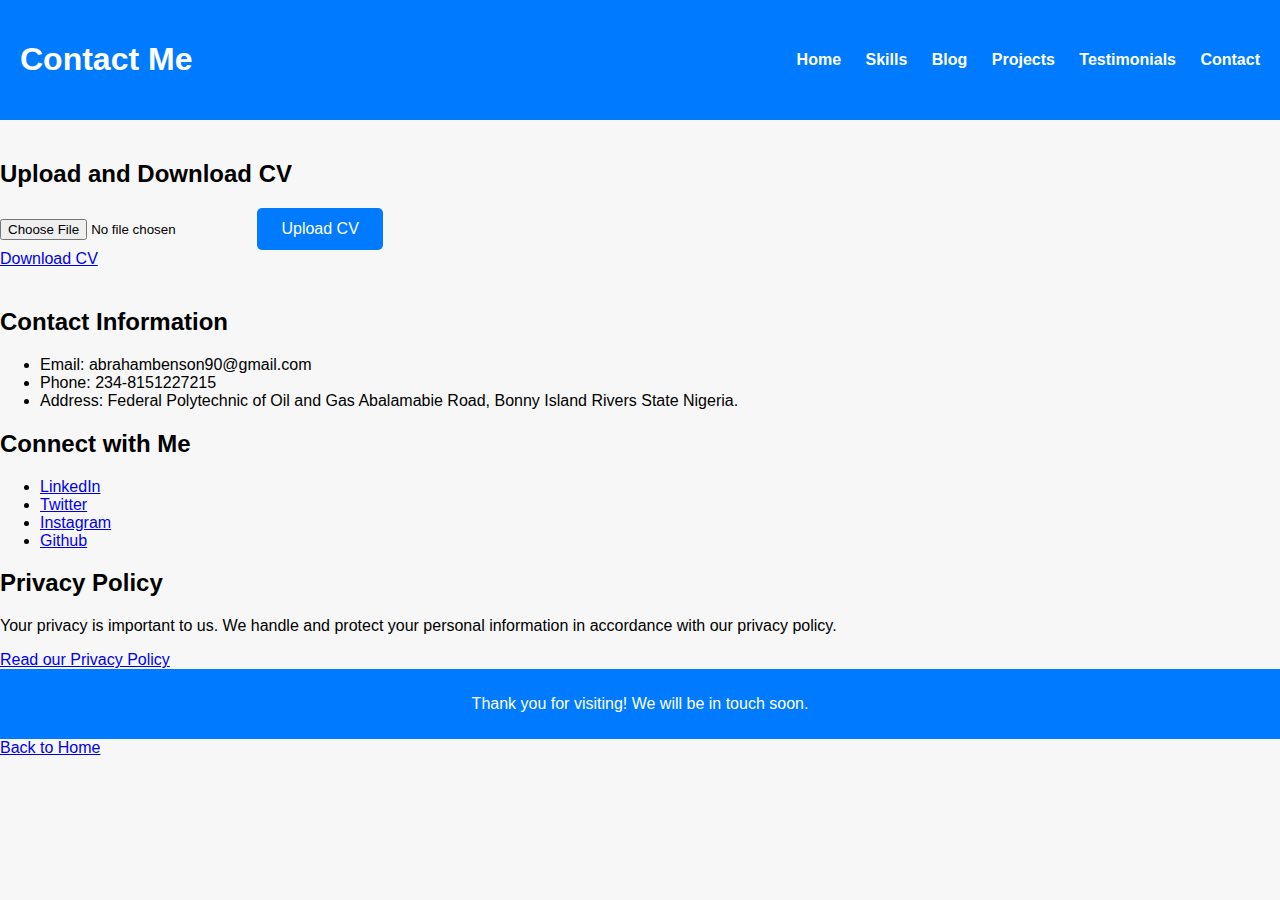
<file: contact.html>
<!DOCTYPE html>
<html lang="en">
  <head>
    <meta charset="UTF-8" />
    <meta name="viewport" content="width=device-width, initial-scale=1.0" />
    <title>Contact</title>
    <!-- Link to your main CSS file -->
    <link rel="stylesheet" href="main.css" />
  </head>
  <body>
    <header>
      <h1>Contact Me</h1>
      <nav class="navbar">
        <a href="index.html">Home</a>
        <a href="skills.html">Skills</a>
        <a href="blog.html">Blog</a>
        <a href="projects.html">Projects</a>
        <a href="testimonials.html">Testimonials</a>
        <a href="contact.html">Contact</a>
      </nav>
    </header>

    <section class="contact-section">
      <!-- Rest of contact form HTML-->
    </section>

    <!-- Download CV section -->
    <section class="download-cv">
      <!-- Added Download CV section -->
      <h2>Upload and Download CV</h2>

      <!-- Form for uploading CV -->
      <form action="/upload-cv" method="post" enctype="multipart/form-data">
        <input type="file" name="cv" accept=".pdf" required />
        <button type="submit" class="upload-button">Upload CV</button>
      </form>

      <!-- Link to download CV -->
      <a href="/download-cv" class="download-button">Download CV</a>
    </section>

    <section class="contact-info">
      <h2>Contact Information</h2>
      <ul>
        <li>Email: abrahambenson90@gmail.com</li>
        <li>Phone: 234-8151227215</li>
        <li>
          Address: Federal Polytechnic of Oil and Gas Abalamabie Road, Bonny
          Island Rivers State Nigeria.
        </li>
      </ul>
    </section>

    <section class="social-media">
      <h2>Connect with Me</h2>
      <ul>
        <li><a href="https://www.linkedin.com">LinkedIn</a></li>
        <li><a href="https://www.twitter.com">Twitter</a></li>
        <li><a href="https://www.instagram.com">Instagram</a></li>
        <li><a href="https://github.com/ben11997">Github</a></li>
      </ul>
    </section>

    <section class="privacy-policy">
      <h2>Privacy Policy</h2>
      <p>
        Your privacy is important to us. We handle and protect your personal
        information in accordance with our privacy policy.
      </p>
      <a href="privacy-policy.html">Read our Privacy Policy</a>
    </section>

    <footer>
      <p>Thank you for visiting! We will be in touch soon.</p>
    </footer>
    <a href="index.html" class="back-link">Back to Home</a>
  </body>
</html>
</file>
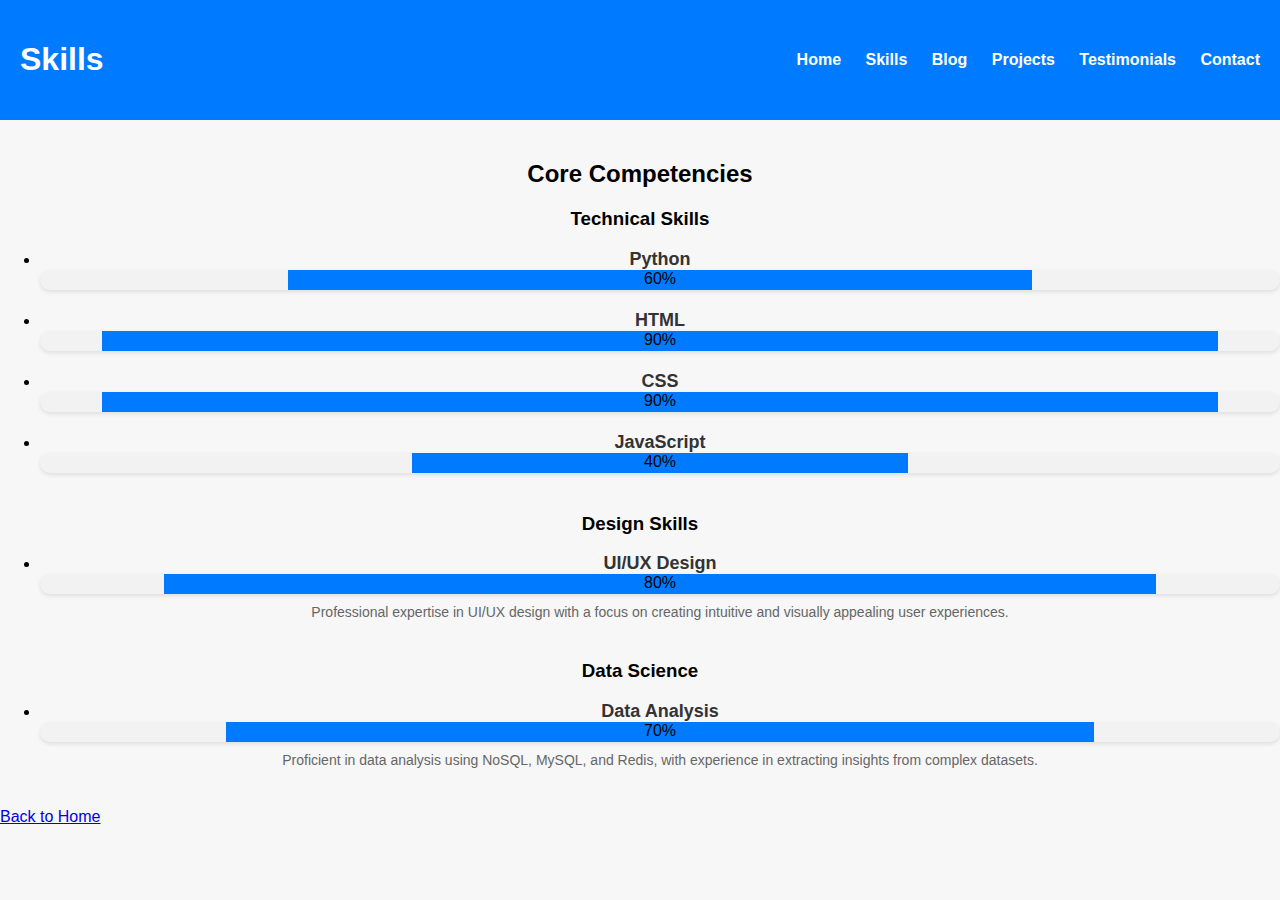
<file: skills.html>
<!DOCTYPE html>
<html lang="en">
  <head>
    <meta charset="UTF-8" />
    <meta name="viewport" content="width=device-width, initial-scale=1.0" />
    <title>Skills</title>
    <link rel="stylesheet" type="text/css" href="main.css" />
  </head>
  <body>
    <header>
      <h1>Skills</h1>
      <nav class="navbar">
        <a href="index.html">Home</a>
        <a href="skills.html">Skills</a>
        <a href="blog.html">Blog</a>
        <a href="projects.html">Projects</a>
        <a href="testimonials.html">Testimonials</a>
        <a href="contact.html">Contact</a>
      </nav>
    </header>

    <section class="skills-section">
      <h2>Core Competencies</h2>
      <div class="skill-group">
        <h3>Technical Skills</h3>
        <ul>
          <li>
            <div class="skill">
              <div class="skill-title">Python</div>
              <div class="skill-progress">
                <div class="progress-bar" style="width: 60%">60%</div>
              </div>
            </div>
          </li>

          <li>
            <div class="skill">
              <div class="skill-title">HTML</div>
              <div class="skill-progress">
                <div class="progress-bar" style="width: 90%">90%</div>
              </div>
            </div>
          </li>

          <li>
            <div class="skill">
              <div class="skill-title">CSS</div>
              <div class="skill-progress">
                <div class="progress-bar" style="width: 90%">90%</div>
              </div>
            </div>
          </li>

          <li>
            <div class="skill">
              <div class="skill-title">JavaScript</div>
              <div class="skill-progress">
                <div class="progress-bar" style="width: 40%">40%</div>
              </div>
            </div>
          </li>
        </ul>
      </div>
      <div class="skill-group">
        <h3>Design Skills</h3>
        <ul>
          <li>
            <div class="skill">
              <div class="skill-title">UI/UX Design</div>
              <div class="skill-progress">
                <div class="progress-bar" style="width: 80%">80%</div>
              </div>
              <div class="skill-description">
                Professional expertise in UI/UX design with a focus on creating
                intuitive and visually appealing user experiences.
              </div>
            </div>
          </li>
        </ul>
      </div>
      <div class="skill-group">
        <h3>Data Science</h3>
        <ul>
          <li>
            <div class="skill">
              <div class="skill-title">Data Analysis</div>
              <div class="skill-progress">
                <div class="progress-bar" style="width: 70%">70%</div>
              </div>
              <div class="skill-description">
                Proficient in data analysis using NoSQL, MySQL, and Redis, with
                experience in extracting insights from complex datasets.
              </div>
            </div>
          </li>
        </ul>
      </div>
    </section>
    <a href="index.html" class="back-link">Back to Home</a>
    <script>
      document.addEventListener("DOMContentLoaded", function () {
        const menuToggle = document.querySelector(".menu-toggle");
        const navbar = document.querySelector(".navbar ul");

        menuToggle.addEventListener("click", function () {
          navbar.classList.toggle("open");
        });
      });
    </script>
  </body>
</html>
</file>
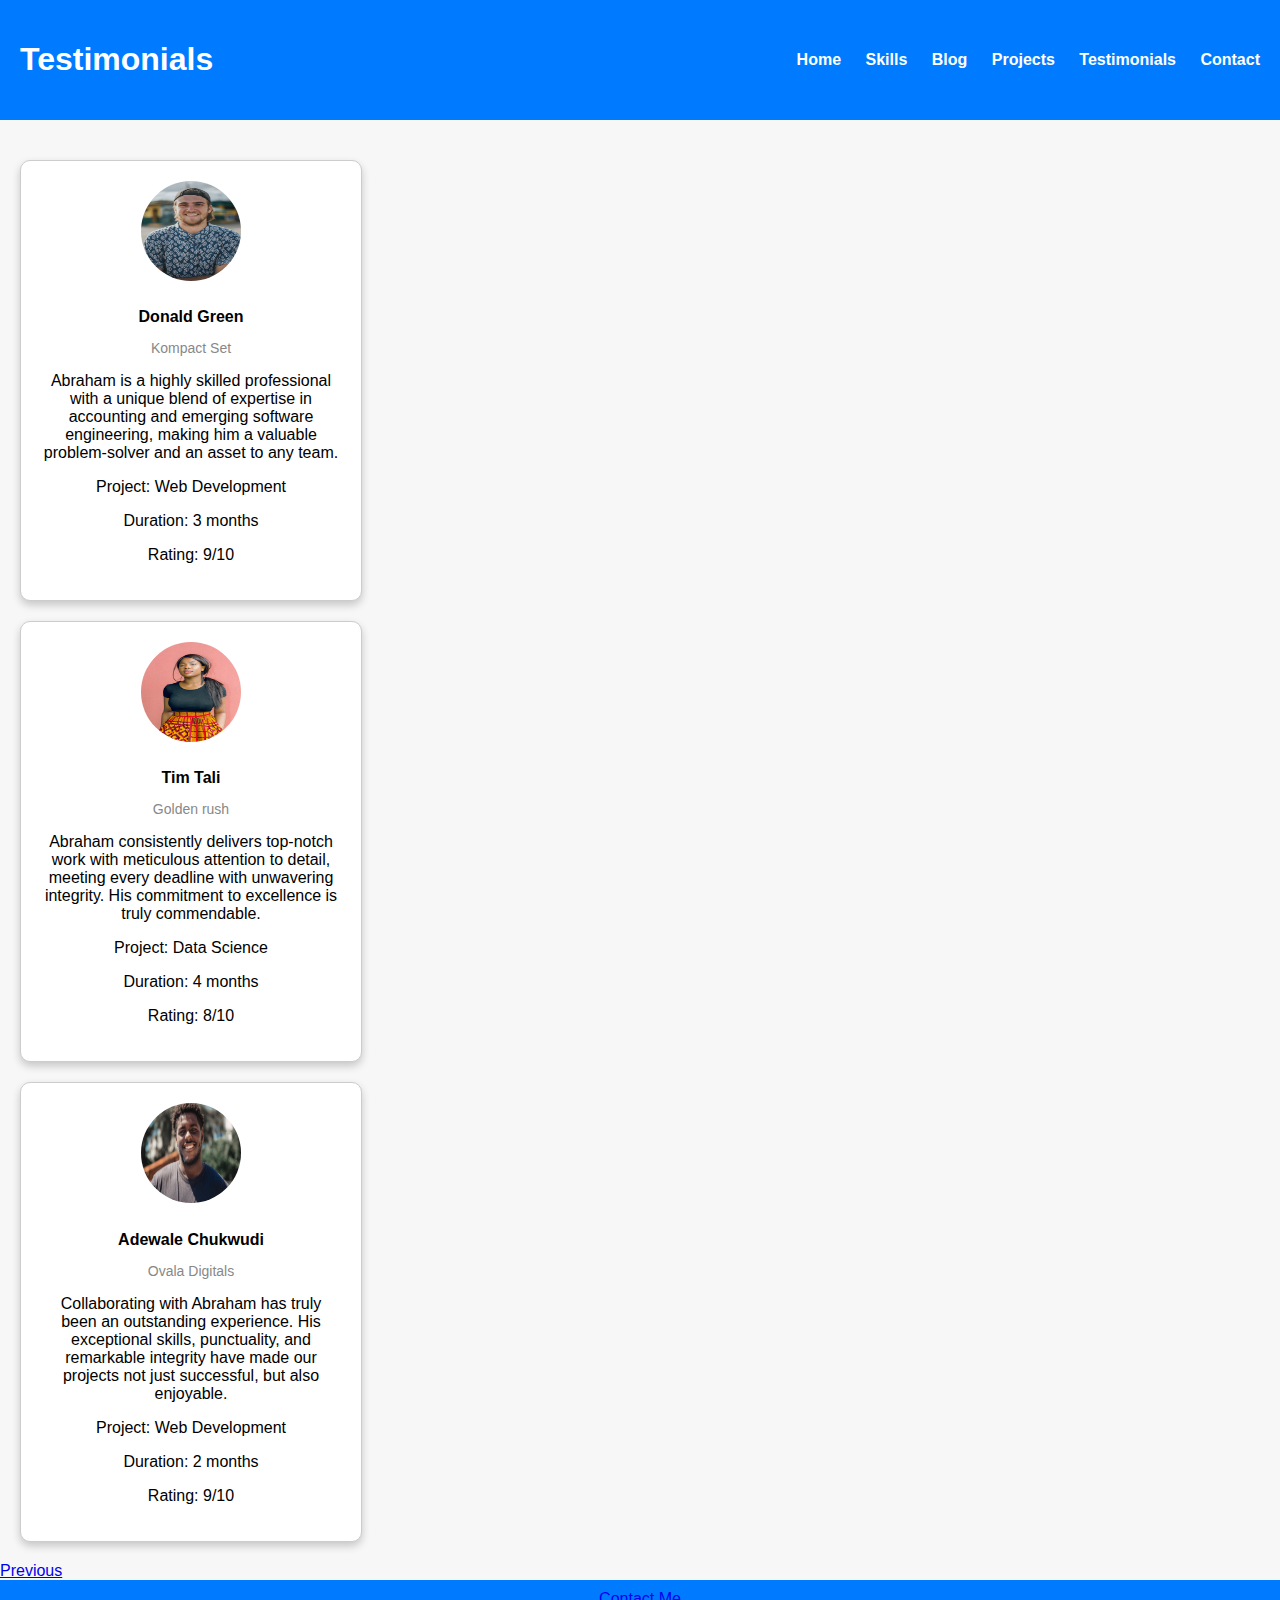
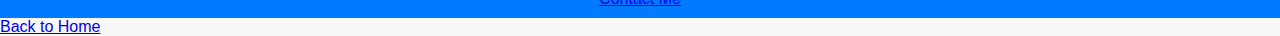
<file: testimonials.html>
<!DOCTYPE html>
<html lang="en">
  <head>
    <meta charset="UTF-8" />
    <meta name="viewport" content="width=device-width, initial-scale=1.0" />
    <title>Testimonials</title>
    <link rel="stylesheet" type="text/css" href="main.css" />
  </head>
  <body> 
    <header>
      <h1>Testimonials</h1>
      <nav class="navbar"> <!-- Added the "top-right" class here -->
        <a href="index.html">Home</a>
        <a href="skills.html">Skills</a>
        <a href="blog.html">Blog</a>
        <a href="projects.html">Projects</a>
        <a href="testimonials.html">Testimonials</a>
        <a href="contact.html">Contact</a>
      </nav>
    </header>

    <div class="testimonial-carousel">
      <div class="testimonial-card">
        <img src="image/male1.jpg" alt="Profile Picture" />
        <h2 class="testimonial-name">Donald Green</h2>
        <p class="testimonial-affiliation">Kompact Set</p>
        <p class="testimonial-message">
          Abraham is a highly skilled professional with a unique blend of
          expertise in accounting and emerging software engineering, making him
          a valuable problem-solver and an asset to any team.
        </p>
        <div class="testimonial-details">
          <p>Project: Web Development</p>
          <p>Duration: 3 months</p>
          <p>Rating: 9/10</p>
        </div>
      </div>

      <div class="testimonial-card">
        <img src="image/female1.jpg" alt="Profile Picture" />
        <h2 class="testimonial-name">Tim Tali</h2>
        <p class="testimonial-affiliation">Golden rush</p>
        <p class="testimonial-message">
          Abraham consistently delivers top-notch work with meticulous attention
          to detail, meeting every deadline with unwavering integrity. His
          commitment to excellence is truly commendable.
        </p>
        <div class="testimonial-details">
          <p>Project: Data Science</p>
          <p>Duration: 4 months</p>
          <p>Rating: 8/10</p>
        </div>
      </div>

      <div class="testimonial-carousel">
        <div class="testimonial-card">
          <img src="image/male2.jpg" alt="Profile Picture" />
          <h2 class="testimonial-name">Adewale Chukwudi</h2>
          <p class="testimonial-affiliation">Ovala Digitals</p>
          <p class="testimonial-message">
            Collaborating with Abraham has truly been an outstanding experience. His exceptional skills, punctuality, 
            and remarkable integrity have made our projects not just successful, but also enjoyable.
          </p>
          <div class="testimonial-details">
            <p>Project: Web Development</p>
            <p>Duration: 2 months</p>
            <p>Rating: 9/10</p>
          </div>
        </div>
      <!-- Add more testimonial cards here -->
    </div>

    <div class="pagination">
      <a href="#" class="previous">Previous</a>
      <a href="#" class="next"></a>
    </div>
    <footer>
      <a href="#" class="cta-button">Contact Me</a>
    </footer>
    <a href="index.html" class="back-link">Back to Home</a>
  </body>
</html>
</file>
<file: main.css>
/* Styling for home section */
header {
  background-color: #007bff;
  display: flex;
  align-items: center;
  justify-content: space-between;
  padding: 20px;
  margin-bottom: 40px;
}

/* Styling for the logo */
.logo img {
  width: 100px;
}

/* Styling for navigation links */
nav ul {
  list-style-type: none;
  margin: 0;
  padding: 0;
}

nav ul li {
  display: inline;
  margin-left: 20px;
}

/* General navigation links style */
nav ul li a {
  text-decoration: none;
  color: white; /* Change to your preferred text color */
  font-weight: bold;
  font-size: 16px;
}

/* Style for the navigation links at the top right */
.navbar.top-right {
  position: absolute;
  top: 20px;
  right: 20px;
}

/* Style for individual navigation links at the top right */
.navbar.top-right a {
  text-decoration: none;
  color: white; /* Change to your preferred text color */
  font-weight: bold;
  margin-left: 20px;
}

/* Body adjustments */
body {
  font-family: Arial, sans-serif;
  margin: 0;
  padding: 20px;
  background-color: #f7f7f7; /* Change to your preferred background color */
}

/* Container adjustments */
.container {
  display: flex;
  flex-direction: row;
  background-color: white; /* Add a background color for better readability */
  padding: 20px;
  border-radius: 10px; /* Rounded corners for the container */
  box-shadow: 0 4px 8px rgba(0, 0, 0, 0.2); /* Add a subtle shadow */
}

/* Description adjustments */
.description {
  flex: 1;
  padding-right: 20px;
}

/* Picture adjustments */
.picture {
  flex: 1;
  text-align: center;
}

/* Styling for the profile picture */
.picture img {
  max-width: 100%; /* Ensure the image fits within its container */
  border-radius: 50%; /* Create a circular profile picture */
  box-shadow: 0 4px 8px rgba(0, 0, 0, 0.2); /* Add a subtle shadow */
}

/* Define the animation keyframes */
/* @keyframes rotate {
    0% {
      transform: rotate(0deg);
    }
  /*  100% {
      transform: rotate(-360deg); /* Rotate anticlockwise (negative degrees) */
/*   }
  }   */

/* Styles for Video and CTA Container */
.video-cta-container {
  text-align: center; /* Center align content */
  background-color: #f7f7f7; /* Background color */
  padding: 40px 0; /* Add spacing above and below the container */
  border-radius: 10px; /* Rounded corners */
  box-shadow: 0 4px 8px rgba(0, 0, 0, 0.2); /* Box shadow for a subtle effect */
  margin-top: 40px; /* Spacing from the previous section */
}

/* Styling for Video Heading */
.video-cta-container h1 {
  font-size: 28px; /* Heading font size */
  color: #333; /* Heading text color */
  margin-bottom: 20px; /* Spacing below heading */
}

/* Styling for Video Iframe */
.video-cta-container iframe {
  width: 100%; /* Make the video responsive */
  max-width: 800px; /* Limit the maximum width of the video */
  height: auto; /* Auto-adjust height to maintain aspect ratio */
  border: none; /* Remove iframe border */
}

/* Styling for CTA Button */
.video-cta-container .cta-button {
  display: inline-block;
  padding: 15px 30px; /* Button padding */
  background-color: #007bff; /* Button background color */
  color: white; /* Button text color */
  font-weight: bold; /* Button text bold */
  text-decoration: none;
  border-radius: 5px; /* Button border radius */
  margin-top: 20px; /* Spacing above the button */
  transition: background-color 0.3s; /* Smooth background color transition */
}

/* Hover effect for CTA Button */
.video-cta-container .cta-button:hover {
  background-color: #0056b3; /* Button background color on hover */
}

/* CSS for the slide-in animation */
iframe {
  transform: translateX(-100%);
  transition: transform 0.5s ease-in-out;
}

/* Apply the slide-in effect when you hover over the iframe */
iframe:hover {
  transform: translateX(0);
}

/* Social icons adjustments */
.social-icons {
  text-align: center;
  margin-top: 20px;
}

.social-icons a {
  margin: 0 10px; /* Adjust the spacing between icons */
  text-decoration: none;
  color: #007bff; /* Change to your preferred icon color */
  font-size: 24px; /* Adjust the icon size as needed */
}

/* Apply the animation to the rotate-image class */
.rotate-image {
  animation: rotate 5s linear infinite; /* 5s duration, linear timing, infinite loop */
}

/* Styles for Skills Section */
.skills-section {
  margin-top: 40px; /* Increased top margin for spacing */
  text-align: center; /* Center-align the section */
}

/* Styling for skill groups */
.skill-group {
  margin-bottom: 40px; /* Increased margin between skill groups */
}

/* Styling for individual skills */
.skill {
  margin-bottom: 20px; /* Increased margin between skills */
}

/* Styling for skill titles */
.skill-title {
  font-weight: bold;
  font-size: 18px; /* Adjust the font size for better readability */
  color: #333; /* Change to your preferred text color */
}

/* Style for the hamburger menu icon */
.menu-toggle {
  display: block; /* Display the menu toggle button by default for smaller screens */
  cursor: pointer;
}

/* Style for the navigation links when menu is closed */
.navbar ul {
  display: none;
}

@media screen and (min-width: 769px) {
  /* Hide the menu toggle button and show the navigation links for larger screens */
  .menu-toggle {
    display: none;
  }

  /* Style for the navigation links when menu is open */
  .navbar ul.open {
    display: flex; /* Display the navigation links in a row */
  }
}

/* Styling for skill progress bars */
.skill-progress {
  height: 20px;
  border-radius: 10px; /* Rounded corners for progress bars */
  overflow: hidden;
  background-color: #f2f2f2;
  display: flex;
  justify-content: center;
  position: relative;
  align-items: center;
  box-shadow: 0 2px 4px rgba(0, 0, 0, 0.1); /* Add a subtle shadow */
}

/* Styling for progress bar fill */
.progress-bar {
  height: 100%;
  background-color: #007bff; /* Change to your preferred progress bar color */
  transition: width 0.5s; /* Add a smooth transition effect */
}

/* Styling for skill descriptions */
.skill-description {
  margin-top: 10px; /* Increased margin between skill description and progress bar */
  font-size: 14px; /* Adjust the font size for better readability */
  color: #666; /* Change to your preferred text color */
}

/* Styles for Blog Section */
/* Colors */
:root {
  --header-background-color: #007bff;
  --header-text-color: rgb(255, 255, 255);
  --nav-link-text-color: white;
  --nav-link-hover-color: #ff5733;
  --blog-post-background-color: #ffffff;
  --text-color: #333333;
  --featured-image-border-color: #cccccc;
  --read-more-link-color: #007bff;
  --like-button-background: #007bff;
  --like-button-text-color: white;
  --footer-background-color: #007bff;
  --footer-text-color: white;
  --post-metadata-color: #888888;
  --font-family: Arial, Helvetica, sans-serif;
}

/* General Styles */
body {
  font-family: var(--font-family);
  margin: 0;
  padding: 0;
  background-color: #f7f7f7; /* Change to your preferred background color */
}

/* Header Styles */
header {
  background-color: var(--header-background-color);
  color: var(--header-text-color);
  display: flex;
  align-items: center;
  justify-content: space-between;
  padding: 20px;
  margin-bottom: 40px;
}

/* Navigation Link Styles */
nav a {
  text-decoration: none;
  color: var(--nav-link-text-color);
  font-weight: bold;
  font-size: 16px;
  margin-left: 20px;
  transition: color 0.3s ease; /* Smooth color transition on hover */
}

nav a:hover {
  color: var(--nav-link-hover-color);
}

/* Blog Post Styles */
.blog-container {
  background-color: var(--blog-post-background-color);
  padding: 20px;
  border-radius: 10px;
  box-shadow: 0 4px 8px rgba(0, 0, 0, 0.2);
}

/* Post Title Styles */
.blog-post h2 {
  font-size: 20px; /* Larger font size */
  font-weight: bold;
}

/* Post Metadata Styles */
.post-meta {
  font-size: 14px;
  color: var(--post-metadata-color);
}

/* Featured Image Styles */
.blog-post img {
  max-width: 100%;
  border-radius: 10px; /* Rounded corners */
  border: 1px solid var(--featured-image-border-color); /* Light gray border */
}

/* Read More Link Styles */
.read-more {
  color: var(--read-more-link-color);
  font-weight: bold;
}

/* Like Button Styles */
.like-button {
  background-color: var(--like-button-background);
  color: var(--like-button-text-color);
  border: none;
  border-radius: 5px;
  padding: 5px 15px;
  cursor: pointer;
}

/* Footer Styles */
footer {
  background-color: var(--footer-background-color);
  color: var(--footer-text-color);
  text-align: center;
  padding: 10px 0;
}

/* Styles for Projects Section */
.project-cards {
  display: grid;
  grid-template-columns: repeat(auto-fit, minmax(300px, 1fr));
  grid-gap: 20px;
  margin-top: 40px; /* Increased top margin for spacing */
  justify-items: center; /* Center-align the cards within the grid */
}

/* Styling for individual project cards */
.project-card {
  border: 1px solid #ccc;
  padding: 20px;
  text-align: center;
  box-shadow: 0 4px 8px rgba(0, 0, 0, 0.2); /* Add a subtle shadow */
  background-color: #fff; /* Set background color to white */
  border-radius: 10px; /* Rounded corners for cards */
}

/* Styling for project card images */
.project-card img {
  max-width: 100%; /* Ensure the image fits within the card */
  height: auto;
  margin-bottom: 20px; /* Increased margin between image and text */
}

/* Styling for project titles */
.project-title {
  font-size: 18px; /* Adjust the font size for better readability */
  margin-top: 10px; /* Increased top margin for spacing */
  font-weight: bold; /* Make the title bold */
}

/* Styling for project descriptions */
.project-description {
  margin-bottom: 20px; /* Increased margin between description and link */
}

/* Styling for project links */
.project-link {
  display: inline-block;
  margin-top: 10px;
  text-decoration: none;
  color: #007bff; /* Change to your preferred link color */
  font-weight: bold; /* Make the link bold */
}

/* Styling for the project modal */
.modal {
  display: none;
  position: fixed;
  z-index: 999;
  top: 0;
  left: 0;
  width: 100%;
  height: 100%;
  background-color: rgba(0, 0, 0, 0.5);
}

/* Styling for the modal content */
.modal-content {
  position: relative;
  background-color: #fff;
  margin: 10% auto;
  padding: 20px;
  max-width: 80%; /* Adjust the maximum width as needed */
  border-radius: 10px; /* Rounded corners for the modal */
  box-shadow: 0 4px 8px rgba(0, 0, 0, 0.2); /* Add a subtle shadow */
}

/* Styling for the close button in the modal */
.close-button {
  position: absolute;
  top: 10px;
  right: 20px;
  cursor: pointer;
}

/* Styling for project details list items */
.project-details li {
  margin-bottom: 10px;
  font-size: 16px; /* Adjust the font size for better readability */
}

/* Styles for Testimonial Section */
.testimonial-section {
  margin-top: 40px; /* Increased top margin for spacing */
  display: flex;
  flex-wrap: wrap; /* Allow testimonials to wrap on smaller screens */
  justify-content: center; /* Center-align testimonials horizontally */
}

/* Styling for individual testimonial cards */
.testimonial-card {
  border: 1px solid #ccc;
  border-radius: 10px; /* Rounded corners for cards */
  padding: 20px;
  text-align: center;
  margin: 20px; /* Increased margin around each card */
  box-shadow: 0 4px 8px rgba(0, 0, 0, 0.2); /* Add a subtle shadow */
  background-color: #fff; /* Set background color to white */
  max-width: 300px; /* Limit the card width for consistency */
}

/* Styling for testimonial images */
.testimonial-card img {
  width: 100px;
  height: 100px;
  border-radius: 50%; /* Create a circular image */
  margin: 0 auto 10px; /* Center-align the image and add margin at the bottom */
}

/* Styling for testimonial names */
.testimonial-name {
  font-weight: bold;
  font-size: 16px; /* Adjust the font size for better readability */
  margin-bottom: 5px; /* Reduced margin for spacing */
}

/* Styling for testimonial affiliations */
.testimonial-affiliation {
  color: #888;
  font-size: 14px; /* Adjust the font size for better readability */
  margin-bottom: 10px;
}

/* Styles for Contact Section */
.contact-section {
  margin-top: 40px; /* Increased top margin for spacing */
}

/* Styling for contact section headings */
.contact-section h2 {
  margin-bottom: 20px; /* Increased bottom margin for spacing */
  font-size: 24px; /* Adjust the font size for better readability */
  font-weight: bold; /* Make the heading bold */
}

/* Styling for form groups */
.form-group {
  margin-bottom: 30px; /* Increased margin between form groups */
}

/* Styling for labels */
label {
  display: block;
  font-weight: bold;
  margin-bottom: 10px; /* Increased margin below labels */
  font-size: 16px; /* Adjust the font size for better readability */
}

/* Styling for form input fields and text area */
input[type="text"],
input[type="email"],
textarea {
  width: 100%;
  padding: 12px;
  border: 1px solid #ccc;
  border-radius: 5px;
  font-size: 16px; /* Adjust the font size for better readability */
}

/* Styling for the submit button */
button[type="submit"] {
  padding: 12px 24px; /* Increased padding for better clickability */
  background-color: #007bff; /* Change to your preferred button color */
  color: white;
  border: none;
  border-radius: 5px;
  cursor: pointer;
  font-size: 16px; /* Adjust the font size for better readability */
}

/* Styling for top menu links in the Contact section */
.contact-section .navbar a {
  color: #ff5733; /* Change to your preferred link color */
  /* Add any other styles you want for these links in the Contact section */
}

/* Styling for contact information */
.contact-info {
  margin-top: 40px; /* Increased top margin for spacing */
}

/* ... (Other styles remain the same) */
</file>
